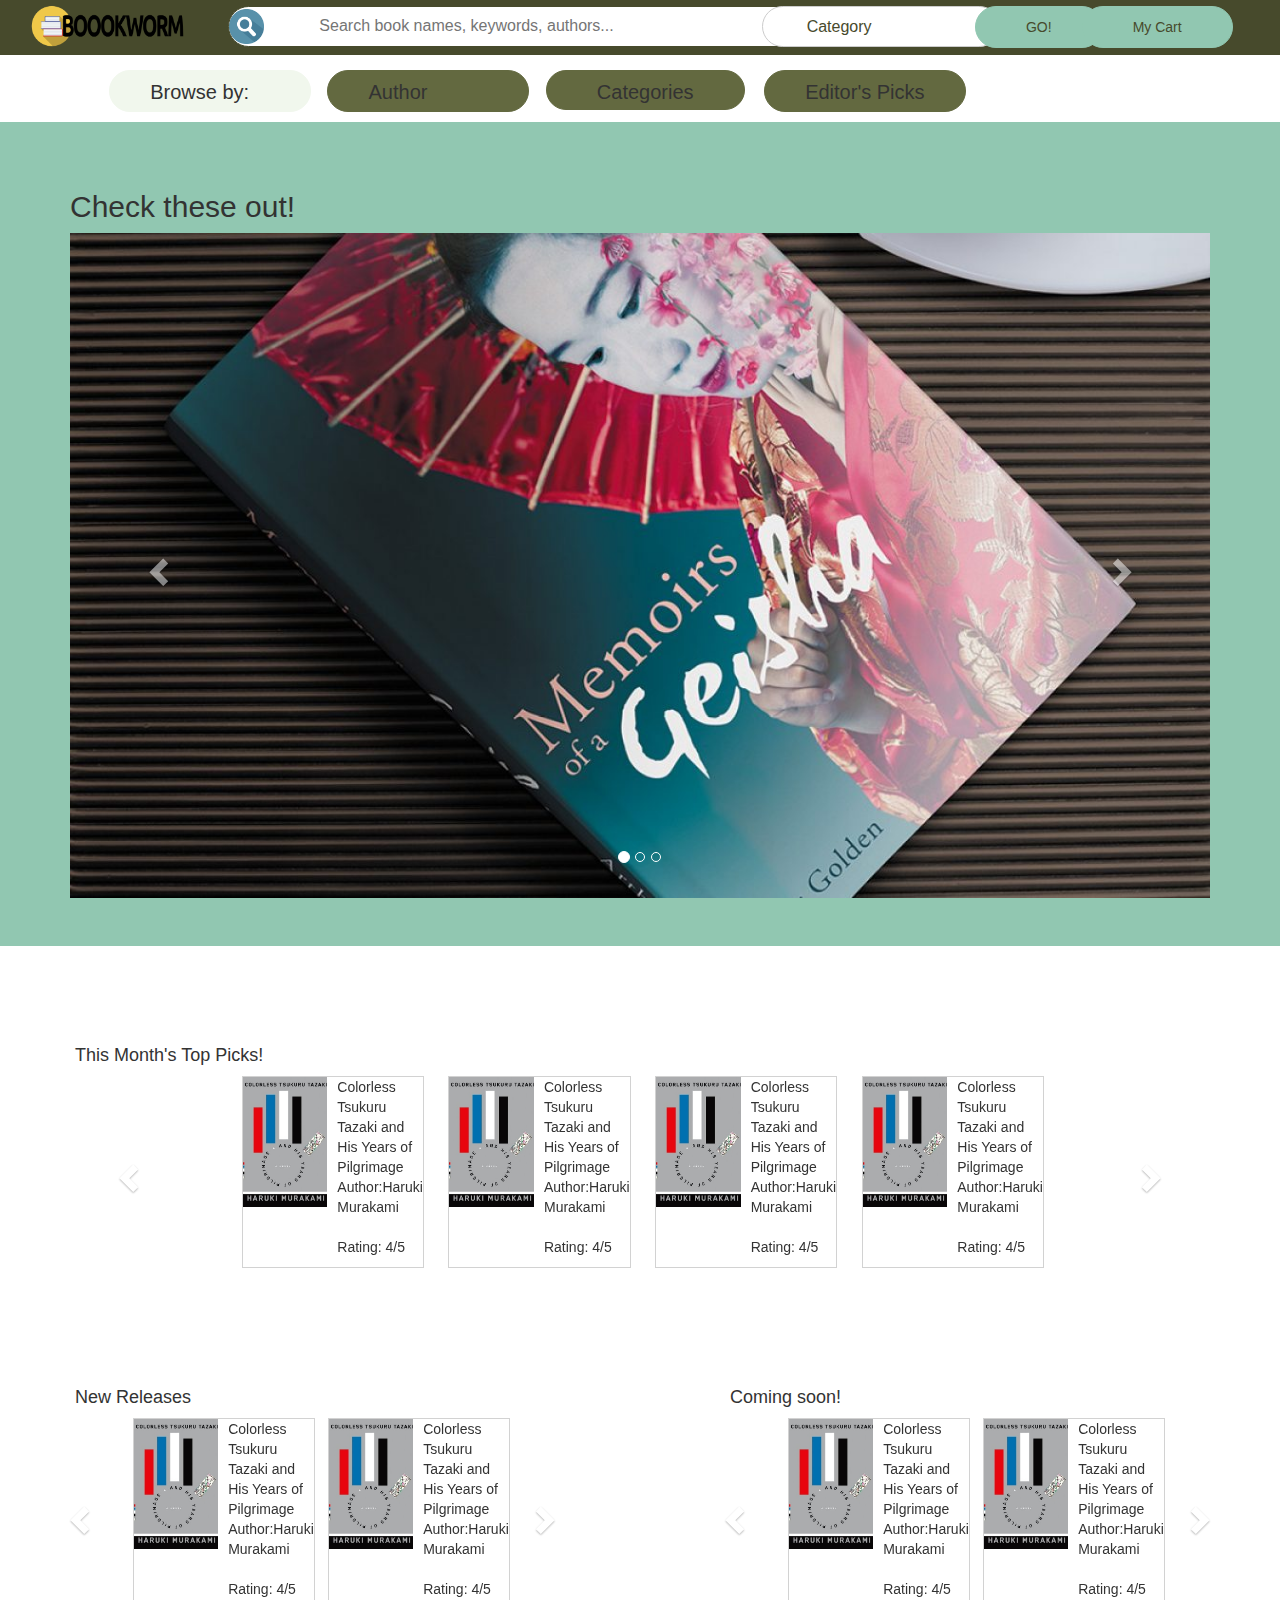
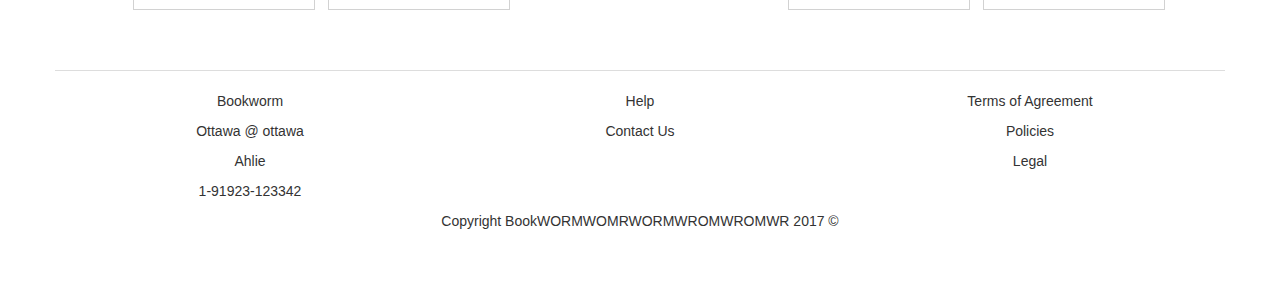
<file: index.html>
<!DOCTYPE html>
<html lang="en">
<head>
  <title></title>
  <meta charset="utf-8">
  <meta name="viewport" content="width=device-width, initial-scale=1">
  <link rel="stylesheet" href="https://maxcdn.bootstrapcdn.com/bootstrap/3.3.7/css/bootstrap.min.css">
  <link rel="stylesheet" type="text/css" href="main.css"/>
  <script src="https://ajax.googleapis.com/ajax/libs/jquery/3.2.1/jquery.min.js"></script>
  <script src="https://maxcdn.bootstrapcdn.com/bootstrap/3.3.7/js/bootstrap.min.js"></script>
</head>
<body>
    <nav class='navbar-inverse navbar-fixed-top sticky' role='navigation'>
        <div class="col-md-2" id = "logo-text-con">
            <a href="index.html">
                <img src="logo.png" id = "logo"/>
            </a>
        </div>
        <div class="col-md-5" id = "navcomp1">
            <form>
                <input type="text" id = "search" placeholder="Search book names, keywords, authors...">
            </form>
        </div>
        <div class ="col-md-2" id = "navcomp2">
            <select id = "categ">
                <option value="" disabled="disabled" selected="selected">Category</option>
                <option value="mystery">eBooks</option>
                <option value="fantasy">Audiobook</option>
                <option value="fantasy">Hardcover</option>
            </select>
        </div>
        <div class ="col-md-1" id = "navcomp3">
            <button id = "go"  onclick="validateSearch()"> GO! </button>
        </div>
        <div class ="col-md-2" id = "navcomp4">
            <button id = "go"  onclick="location.href='cart.html'"> My Cart </button>
        </div>
    </nav>

    <div class="row">
        <div class="col-md-12">
            <div id= "spacer"></div>
        </div>
    </div>
    <div class="row">
        <div class="col-md-1">
        </div>
        <div class="col-md-2">
            <h3 class = "bbtitle">Browse by:</h3>
        </div>
        <div class="col-md-2">
            <a href="search.html"> <h3  class = "browseby"> Author</h3></a>
        </div>
        <div class="col-md-2">
            <button id = "categBtn" onClick="toggleCat()">
                <div id="buttonfix">
                    <h3>Categories</h3>
                </div>
            </button>
        </div>
        <div class="col-md-2">
            <a href="search.html"><h3 class = "browseby">Editor's Picks</h3></a>
        </div>
        <div class="col-md-2">
        </div>
    </div>

    <div class="row">
        <div id="catCon">
            <div class = "col-md-3">
                <a href="search.html">
                    <p>ART & ARCHITECTURE
                    <br/>BIOGRAPHY & MEMOIR
                    <br/>BUSINESS & FINANCE
                    <br/>COMPUTERS
                    <br/>COOKBOOKS
                    <br/>ENTERTAINMENT</p>
                </a>
            </div>
            <div class = "col-md-3">
                <a href="search.html">
                    <p>FAMILY & RELATIONSHIPS
                    <br/>FICTION & LITERATURE
                    <br/>GRAPHIC NOVELS & MANGA
                    <br/>HEALTH & WELL BEING
                    <br/>HISTORY
                    <br/>HUMOUR</p>
                </a>
            </div>
            <div class = "col-md-3">
                <a href="search.html">
                    <p>HOME & GARDEN
                    <br/>MYSTERY & SUSPENSE
                    <br/>POETRY
                    <br/>REFERENCE & LANGUAGE
                    <br/>RELIGION & SPIRITUALITY
                    <br/>ROMANCE</p>
                </a>
            </div>
            <div class = "col-md-3">
                <a href="search.html">
                    <p>SCIENCE & NATURE
                    <br/>SCI FI & FANTASY
                    <br/>SOCIAL & CULTURAL STUDIES
                    <br/>SPORTS & FITNESS
                    <br/>TRAVEL
                    <br/>TRUE CRIME</p>
                </a>
            </div>
        </div>
    </div>

<div class="jumbotron">
    <div class="container">
        <h2>Check these out!</h2>
        <div id="myCarousel" class="carousel slide" data-ride="carousel">
          <!-- Indicators -->
          <ol class="carousel-indicators">
            <li data-target="#myCarousel" data-slide-to="0" class="active"></li>
            <li data-target="#myCarousel" data-slide-to="1"></li>
            <li data-target="#myCarousel" data-slide-to="2"></li>
          </ol>

          <!-- Wrapper for slides -->
          <div class="carousel-inner">
            <div class="item active">
              <img src="pic1.jpg" alt="BOOK EXAMPLE 1" style="width:100%;">
            </div>

            <div class="item">
              <img src="pic2.jpg" alt="BOOK EXAMPLE 2" style="width:100%;">
            </div>

            <div class="item">
              <img src="pic3.jpg" alt="BOOK EXAMPLE 3" style="width:100%;">
            </div>
          </div>

          <!-- Left and right controls -->
          <a id = "carLeft" class="left carousel-control" href="#myCarousel" data-slide="prev">
            <span class="glyphicon glyphicon-chevron-left"></span>
            <span class="sr-only">Previous</span>
          </a>
          <a id = "carRight" class="right carousel-control" href="#myCarousel" data-slide="next">
            <span class="glyphicon glyphicon-chevron-right"></span>
            <span class="sr-only">Next</span>
          </a>
        </div>
    </div>
</div>

<div class="row" id="top-picks">
<div class ="section col-md-12">
    <h1 class = "section-title">This Month's Top Picks!</h1>
    <div id="thisweek" class="carousel slide" data-ride="listbox">
      <!-- Wrapper for slides -->
      <div class="carousel-inner">
        <div class="item active">
          <div class="row">
            <div class="col-md-2">
            </div>
            <div class="col-md-2">
              <div class = "book-container">
                <a href="book.html" id = "booklink">
                <img src = "samplebook.jpg" class = "sampleimg"/>
                <p>Colorless Tsukuru Tazaki and His Years of Pilgrimage
                  <br/>Author:Haruki Murakami
                  <br/><br/>Rating: 4/5</p>
              </a>
              </div>
            </div>
            <div class="col-md-2">
              <div class = "book-container">
                <a href="book.html" id = "booklink">
                <img src = "samplebook.jpg" class = "sampleimg"/>
                <p>Colorless Tsukuru Tazaki and His Years of Pilgrimage
                  <br/>Author:Haruki Murakami
                  <br/><br/>Rating: 4/5</p>
              </a>
              </div>
            </div>
            <div class="col-md-2">
              <div class = "book-container">
                <a href="book.html" id = "booklink">
                <img src = "samplebook.jpg" class = "sampleimg"/>
                <p>Colorless Tsukuru Tazaki and His Years of Pilgrimage
                  <br/>Author:Haruki Murakami
                  <br/><br/>Rating: 4/5</p>
              </a>
              </div>
            </div>
            <div class="col-md-2">
              <div class = "book-container">
                <a href="book.html" id = "booklink">
                <img src = "samplebook.jpg" class = "sampleimg"/>
                <p>Colorless Tsukuru Tazaki and His Years of Pilgrimage
                  <br/>Author:Haruki Murakami
                  <br/><br/>Rating: 4/5</p>
              </a>
              </div>
            </div>
            <div class="col-md-2">
            </div>

          </div>
        </div>

        <div class="item">
          <div class="row">
            <div class="col-md-2">
            </div>
            <div class="col-md-2">
              <div class = "book-container">
                <a href="book.html" id = "booklink">
                <img src = "samplebook.jpg" class = "sampleimg"/>
                <p>Colorless Tsukuru Tazaki and His Years of Pilgrimage
                  <br/>Author:Haruki Murakami
                  <br/><br/>Rating: 4/5</p>
              </a>
              </div>
            </div>
            <div class="col-md-2">
              <div class = "book-container">
                <a href="book.html" id = "booklink">
                <img src = "samplebook.jpg" class = "sampleimg"/>
                <p>Colorless Tsukuru Tazaki and His Years of Pilgrimage
                  <br/>Author:Haruki Murakami
                  <br/><br/>Rating: 4/5</p>
              </a>
              </div>
            </div>
            <div class="col-md-2">
              <div class = "book-container">
                <a href="book.html" id = "booklink">
                <img src = "samplebook.jpg" class = "sampleimg"/>
                <p>Colorless Tsukuru Tazaki and His Years of Pilgrimage
                  <br/>Author:Haruki Murakami
                  <br/><br/>Rating: 4/5</p>
              </a>
              </div>
            </div>
            <div class="col-md-2">
              <div class = "book-container">
                <a href="book.html" id = "booklink">
                <img src = "samplebook.jpg" class = "sampleimg"/>
                <p>Colorless Tsukuru Tazaki and His Years of Pilgrimage
                  <br/>Author:Haruki Murakami
                  <br/><br/>Rating: 4/5</p>
              </a>
              </div>
            </div>
            <div class="col-md-2">
            </div>

          </div>
        </div>

        <div class="item">
          <div class="row">
            <div class="col-md-2">
            </div>
            <div class="col-md-2">
              <div class = "book-container">
                <a href="book.html" id = "booklink">
                <img src = "samplebook.jpg" class = "sampleimg"/>
                <p>Colorless Tsukuru Tazaki and His Years of Pilgrimage
                  <br/>Author:Haruki Murakami
                  <br/><br/>Rating: 4/5</p>
              </a>
              </div>
            </div>
            <div class="col-md-2">
              <div class = "book-container">
                <a href="book.html" id = "booklink">
                <img src = "samplebook.jpg" class = "sampleimg"/>
                <p>Colorless Tsukuru Tazaki and His Years of Pilgrimage
                  <br/>Author:Haruki Murakami
                  <br/><br/>Rating: 4/5</p>
              </a>
              </div>
            </div>
            <div class="col-md-2">
              <div class = "book-container">
                <a href="book.html" id = "booklink">
                <img src = "samplebook.jpg" class = "sampleimg"/>
                <p>Colorless Tsukuru Tazaki and His Years of Pilgrimage
                  <br/>Author:Haruki Murakami
                  <br/><br/>Rating: 4/5</p>
              </a>
              </div>
            </div>
            <div class="col-md-2">
              <div class = "book-container">
                <a href="book.html" id = "booklink">
                <img src = "samplebook.jpg" class = "sampleimg"/>
                <p>Colorless Tsukuru Tazaki and His Years of Pilgrimage
                  <br/>Author:Haruki Murakami
                  <br/><br/>Rating: 4/5</p>
              </a>
              </div>
            </div>
            <div class="col-md-2">
            </div>

          </div>
        </div>
      </div>

      <!-- Left and right controls -->
      <a class="left carousel-control" href="#thisweek" data-slide="prev">
        <span class="glyphicon glyphicon-chevron-left"></span>
        <span class="sr-only">Previous</span>
      </a>
      <a class="right carousel-control" href="#thisweek" data-slide="next">
        <span class="glyphicon glyphicon-chevron-right"></span>
        <span class="sr-only">Next</span>
      </a>
    </div>
    </div>
</div>
<div class="row" id="other-picks">
    <div class="section col-md-6">
        <h1 class = "section-title">New Releases</h1>
        <div id="newslider" class="carousel slide" data-ride="listbox">
          <!-- Wrapper for slides -->
          <div class="carousel-inner">
            <div class="item active">
              <div class="row">
                <div class="col-md-2">
                </div>
                <div class="col-md-4">
                    <div class = "book-container">
                      <a href="book.html" id = "booklink">
                      <img src = "samplebook.jpg" class = "sampleimg"/>
                      <p>Colorless Tsukuru Tazaki and His Years of Pilgrimage
                        <br/>Author:Haruki Murakami
                        <br/><br/>Rating: 4/5</p>
                    </a>
                    </div>
                </div>
                <div class="col-md-4">
                    <div class = "book-container">
                      <a href="book.html" id = "booklink">
                      <img src = "samplebook.jpg" class = "sampleimg"/>
                      <p>Colorless Tsukuru Tazaki and His Years of Pilgrimage
                        <br/>Author:Haruki Murakami
                        <br/><br/>Rating: 4/5</p>
                    </a>
                    </div>
                </div>
                <div class="col-md-2">
                </div>
              </div>
            </div>

            <div class="item">
                <div class="row">
                  <div class="col-md-2">
                  </div>
                  <div class="col-md-4">
                      <div class = "book-container">
                        <a href="book.html" id = "booklink">
                        <img src = "samplebook.jpg" class = "sampleimg"/>
                        <p>Colorless Tsukuru Tazaki and His Years of Pilgrimage
                          <br/>Author:Haruki Murakami
                          <br/><br/>Rating: 4/5</p>
                      </a>
                      </div>
                  </div>
                  <div class="col-md-4">
                      <div class = "book-container">
                        <a href="book.html" id = "booklink">
                        <img src = "samplebook.jpg" class = "sampleimg"/>
                        <p>Colorless Tsukuru Tazaki and His Years of Pilgrimage
                          <br/>Author:Haruki Murakami
                          <br/><br/>Rating: 4/5</p>
                      </a>
                      </div>
                  </div>
                  <div class="col-md-2">
                  </div>
                </div>
            </div>

            <div class="item">
                <div class="row">
                  <div class="col-md-2">
                  </div>
                  <div class="col-md-4">
                      <div class = "book-container">
                        <a href="book.html" id = "booklink">
                        <img src = "samplebook.jpg" class = "sampleimg"/>
                        <p>Colorless Tsukuru Tazaki and His Years of Pilgrimage
                          <br/>Author:Haruki Murakami
                          <br/><br/>Rating: 4/5</p>
                      </a>
                      </div>
                  </div>
                  <div class="col-md-4">
                      <div class = "book-container">
                        <a href="book.html" id = "booklink">
                        <img src = "samplebook.jpg" class = "sampleimg"/>
                        <p>Colorless Tsukuru Tazaki and His Years of Pilgrimage
                          <br/>Author:Haruki Murakami
                          <br/><br/>Rating: 4/5</p>
                      </a>
                      </div>
                  </div>
                  <div class="col-md-2">
                  </div>
                </div>
            </div>
          </div>

          <!-- Left and right controls -->
          <a class="left carousel-control" href="#newslider" data-slide="prev">
            <span class="glyphicon glyphicon-chevron-left"></span>
            <span class="sr-only">Previous</span>
          </a>
          <a class="right carousel-control" href="#newslider" data-slide="next">
            <span class="glyphicon glyphicon-chevron-right"></span>
            <span class="sr-only">Next</span>
          </a>
        </div>
    </div>
        <div class="section col-md-6">
        <h1 class = "section-title">Coming soon!</h1>
        <div id="soonslider" class="carousel slide" data-ride="listbox">
          <!-- Wrapper for slides -->
          <div class="carousel-inner">
            <div class="item active">
                <div class="row">
                  <div class="col-md-2">
                  </div>
                  <div class="col-md-4">
                      <div class = "book-container">
                        <a href="book.html" id = "booklink">
                        <img src = "samplebook.jpg" class = "sampleimg"/>
                        <p>Colorless Tsukuru Tazaki and His Years of Pilgrimage
                          <br/>Author:Haruki Murakami
                          <br/><br/>Rating: 4/5</p>
                      </a>
                      </div>
                  </div>
                  <div class="col-md-4">
                      <div class = "book-container">
                        <a href="book.html" id = "booklink">
                        <img src = "samplebook.jpg" class = "sampleimg"/>
                        <p>Colorless Tsukuru Tazaki and His Years of Pilgrimage
                          <br/>Author:Haruki Murakami
                          <br/><br/>Rating: 4/5</p>
                      </a>
                      </div>
                  </div>
                  <div class="col-md-2">
                  </div>
                </div>
            </div>

            <div class="item">
                <div class="row">
                  <div class="col-md-2">
                  </div>
                  <div class="col-md-4">
                      <div class = "book-container">
                        <a href="book.html" id = "booklink">
                        <img src = "samplebook.jpg" class = "sampleimg"/>
                        <p>Colorless Tsukuru Tazaki and His Years of Pilgrimage
                          <br/>Author:Haruki Murakami
                          <br/><br/>Rating: 4/5</p>
                      </a>
                      </div>
                  </div>
                  <div class="col-md-4">
                      <div class = "book-container">
                        <a href="book.html" id = "booklink">
                        <img src = "samplebook.jpg" class = "sampleimg"/>
                        <p>Colorless Tsukuru Tazaki and His Years of Pilgrimage
                          <br/>Author:Haruki Murakami
                          <br/><br/>Rating: 4/5</p>
                      </a>
                      </div>
                  </div>
                  <div class="col-md-2">
                  </div>
                </div>
            </div>

            <div class="item">
                <div class="row">
                  <div class="col-md-2">
                  </div>
                  <div class="col-md-4">
                      <div class = "book-container">
                        <a href="book.html" id = "booklink">
                        <img src = "samplebook.jpg" class = "sampleimg"/>
                        <p>Colorless Tsukuru Tazaki and His Years of Pilgrimage
                          <br/>Author:Haruki Murakami
                          <br/><br/>Rating: 4/5</p>
                      </a>
                      </div>
                  </div>
                  <div class="col-md-4">
                      <div class = "book-container">
                        <a href="book.html" id = "booklink">
                        <img src = "samplebook.jpg" class = "sampleimg"/>
                        <p>Colorless Tsukuru Tazaki and His Years of Pilgrimage
                          <br/>Author:Haruki Murakami
                          <br/><br/>Rating: 4/5</p>
                      </a>
                      </div>
                  </div>
                  <div class="col-md-2">
                  </div>
                </div>
            </div>
          </div>

          <!-- Left and right controls -->
          <a class="left carousel-control" href="#soonslider" data-slide="prev">
            <span class="glyphicon glyphicon-chevron-left"></span>
            <span class="sr-only">Previous</span>
          </a>
          <a class="right carousel-control" href="#soonslider" data-slide="next">
            <span class="glyphicon glyphicon-chevron-right"></span>
            <span class="sr-only">Next</span>
          </a>
        </div>
    </div>
</div>


<div class="footer container text-center" style="border-top: 1px solid #DDD; padding-top: 20px; margin-top: 10px;">				<div class="row">
					<div class="col-lg-4">
						<p class="footer-text">Bookworm</p>
						<p class="footer-text">Ottawa @ ottawa</p>
						<p class="footer-text">Ahlie</p>
						<p class="footer-text">1-91923-123342</p>
					</div>

					<div class="col-lg-4">
					<a href="#"><p class="footer-text footer-link">Help</p></a>
					<a href="#"><p class="footer-text footer-link">Contact Us</p></a>
					</div>

					<div class="col-lg-4">
						<a href="#"><p class="footer-text footer-link">Terms of Agreement</p></a>
						<a href="#"><p class="footer-text footer-link">Policies</p></a>
						<a href="#"><p class="footer-text footer-link">Legal</p></a>
					</div>

				</div>
				<div class="row">
					<div class="col-lg-12">
						<p class="card-detail" style="text-align: center;">Copyright BookWORMWOMRWORMWROMWROMWR 2017 &copy;</p>
					</div>
			</div>
		</div>

<script>
function toggleCat() {
    var x = document.getElementById('catCon');
    if (x.style.display === 'none') {
        x.style.display = 'block';
    } else {
        x.style.display = 'none';
    }
}
function validateSearch() {
    var x = document.getElementById("search").value;
    if (x == "" || x =="Search book names, keywords, authors...") {
        alert("Search must be filled out");
        return false;
    }
    else{
        window.location.href = 'search.html';
    }
}
</script>
</body>
</html>
</file>
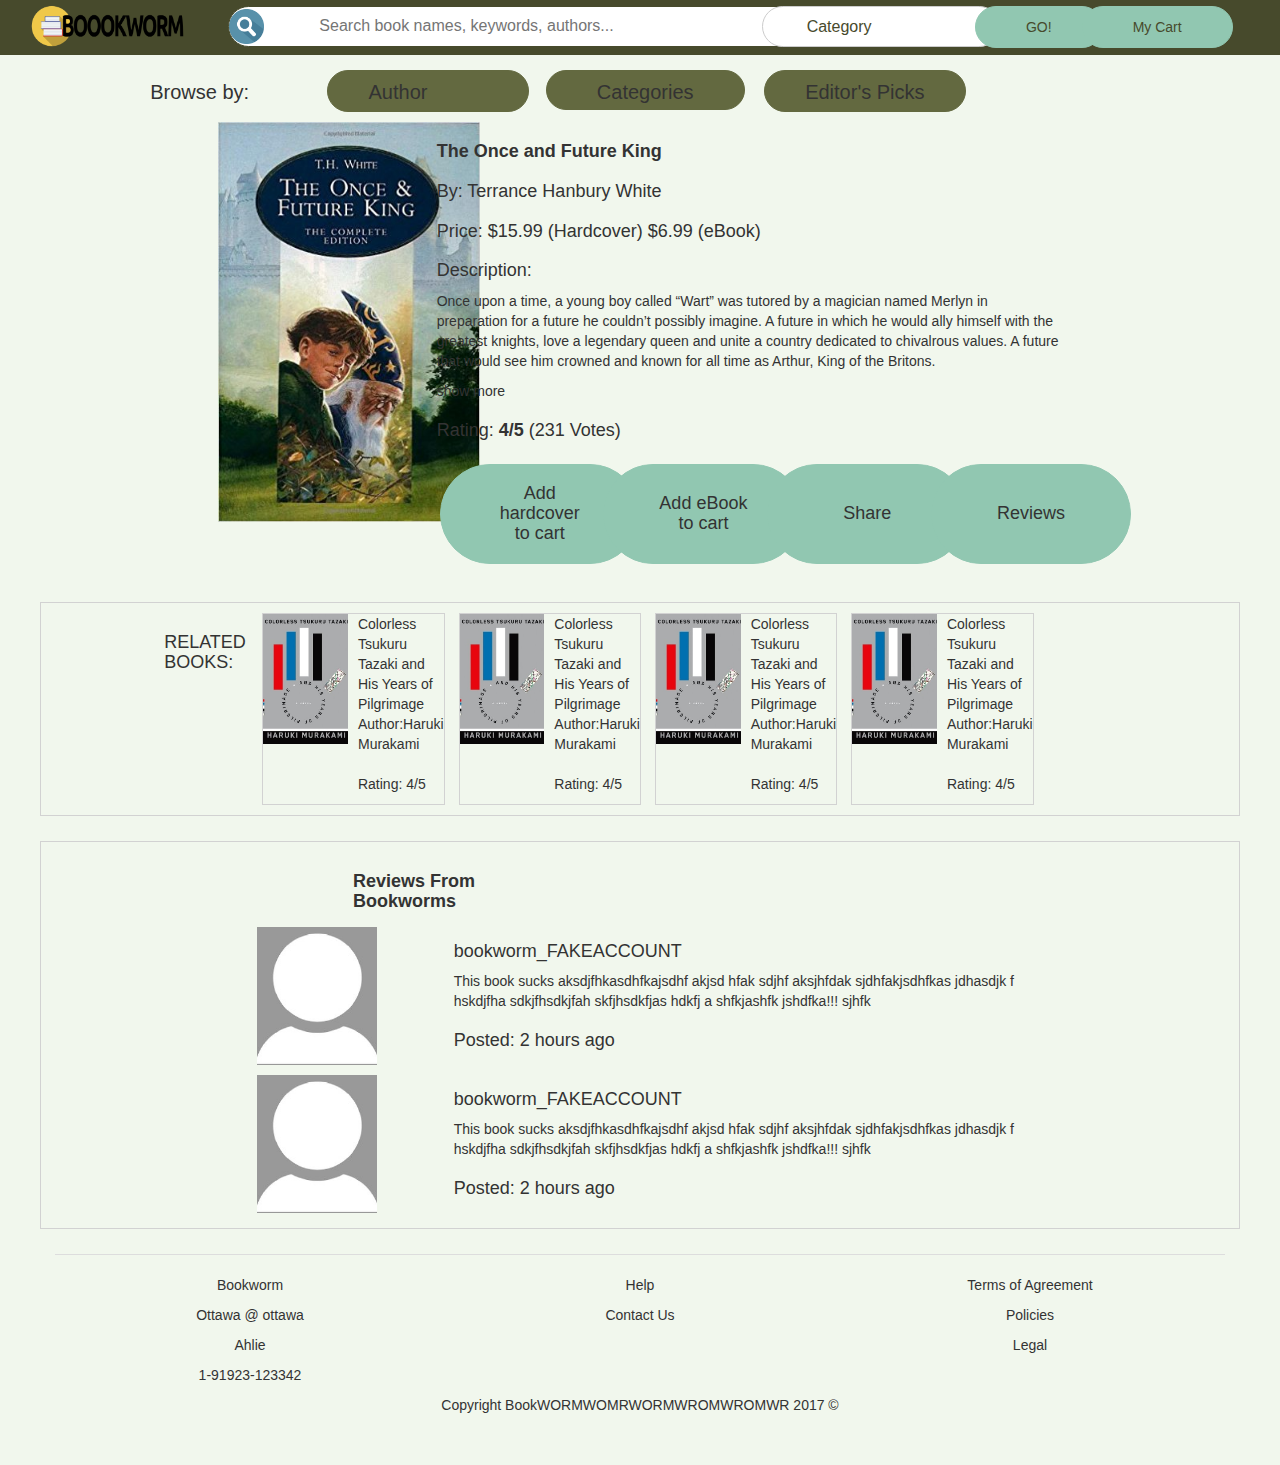
<file: book.html>
<!DOCTYPE html>
<html lang="en">
<head>
  <title></title>
  <meta charset="utf-8">
  <meta name="viewport" content="width=device-width, initial-scale=1">
  <link rel="stylesheet" href="https://maxcdn.bootstrapcdn.com/bootstrap/3.3.7/css/bootstrap.min.css">
  <link rel="stylesheet" type="text/css" href="book.css"/>
  <script src="https://ajax.googleapis.com/ajax/libs/jquery/3.2.1/jquery.min.js"></script>
  <script src="https://maxcdn.bootstrapcdn.com/bootstrap/3.3.7/js/bootstrap.min.js"></script>
</head>
<body>
    <nav class='navbar-inverse navbar-fixed-top sticky' role='navigation'>
        <div class="col-md-2" id = "logo-text-con">
            <a href="index.html">
                <img src="logo.png" id = "logo"/>
            </a>
        </div>
        <div class="col-md-5" id = "navcomp1">
            <form>
                <input type="text" id = "search" placeholder="Search book names, keywords, authors...">
            </form>
        </div>
        <div class ="col-md-2" id = "navcomp2">
            <select id = "categ">
                <option value="" disabled="disabled" selected="selected">Category</option>
                <option value="mystery">eBooks</option>
                <option value="fantasy">Audiobook</option>
                <option value="fantasy">Hardcover</option>
            </select>
        </div>
        <div class ="col-md-1" id = "navcomp3">
            <button id = "go"  onclick="validateSearch()"> GO! </button>
        </div>
        <div class ="col-md-2" id = "navcomp4">
            <button id = "go"  onclick="location.href='cart.html'"> My Cart </button>
        </div>
    </nav>

<div class="row">
    <div class="col-md-12">
        <div id= "spacer"></div>
    </div>
</div>
<div class="row">
    <div class="col-md-1">
    </div>
    <div class="col-md-2">
        <h3 class = "bbtitle">Browse by:</h3>
    </div>
    <div class="col-md-2">
        <a href="search.html"> <h3  class = "browseby"> Author</h3></a>
    </div>
    <div class="col-md-2">
        <button id = "categBtn" onClick="toggleCat()">
            <div id="buttonfix">
                <h3>Categories</h3>
            </div>
        </button>
    </div>
    <div class="col-md-2">
        <a href="search.html"><h3 class = "browseby">Editor's Picks</h3></a>
    </div>
    <div class="col-md-2">
    </div>
</div>

<div class="row">
    <div id="catCon">
        <div class = "col-md-3">
            <a href="search.html">
                <p>ART & ARCHITECTURE
                <br/>BIOGRAPHY & MEMOIR
                <br/>BUSINESS & FINANCE
                <br/>COMPUTERS
                <br/>COOKBOOKS
                <br/>ENTERTAINMENT</p>
            </a>
        </div>
        <div class = "col-md-3">
            <a href="search.html">
                <p>FAMILY & RELATIONSHIPS
                <br/>FICTION & LITERATURE
                <br/>GRAPHIC NOVELS & MANGA
                <br/>HEALTH & WELL BEING
                <br/>HISTORY
                <br/>HUMOUR</p>
            </a>
        </div>
        <div class = "col-md-3">
            <a href="search.html">
                <p>HOME & GARDEN
                <br/>MYSTERY & SUSPENSE
                <br/>POETRY
                <br/>REFERENCE & LANGUAGE
                <br/>RELIGION & SPIRITUALITY
                <br/>ROMANCE</p>
            </a>
        </div>
        <div class = "col-md-3">
            <a href="search.html">
                <p>SCIENCE & NATURE
                <br/>SCI FI & FANTASY
                <br/>SOCIAL & CULTURAL STUDIES
                <br/>SPORTS & FITNESS
                <br/>TRAVEL
                <br/>TRUE CRIME</p>
            </a>
        </div>
    </div>
</div>

<div class="row">
    <div class="col-md-2"></div>
    <div class="col-md-2">
        <img src="book.jpg"/>
    </div>
    <div class="col-md-6">
        <h1><b>The Once and Future King</b></h1>
        <h1>By: Terrance Hanbury White</h1>
        <h1>Price: $15.99 (Hardcover)  $6.99 (eBook)</h1>
        <h1>Description:</h1>
        <p>Once upon a time, a young boy called “Wart” was tutored by a magician named Merlyn in preparation for a future he couldn’t possibly imagine. A future in which he would ally himself with the greatest knights, love a legendary queen and unite a country dedicated to chivalrous values. A future that would see him crowned and known for all time as Arthur, King of the Britons.
        </p>

        <p id="seemore"></br>
        During Arthur’s reign, the kingdom of Camelot was founded to cast enlightenment on the Dark Ages, while the knights of the Round Table embarked on many a noble quest. But Merlyn foresaw the treachery that awaited his liege: the forbidden love between Queen Guinevere and Lancelot, the wicked plots of Arthur’s half-sister Morgause, and the hatred she fostered in Mordred that would bring an end to the king’s dreams for Britain--and to the king himself.
        </p>

        <a href="#" id="seemorelink" onclick="showmore()">show more</a>
        <h1>Rating: <b>4/5</b> (231 Votes)<h1>
        <div class = "row">
            <div class="col-md-3">
                <button class = "booksearchbutton" onclick="addToCart()"> Add hardcover to cart </button>
            </div>
            <div class="col-md-3">
                <button class = "booksearchbutton" onclick="addToCart()"> Add eBook to cart </button>
            </div>
            <div class="col-md-3">
                <button class = "booksearchbutton" onclick="share()"> Share </button>
            </div>
            <div class="col-md-3">
                <button class = "booksearchbutton" onclick="showReview()">Reviews</button>
            </div>
        </div>
    </div>
    <div class="col-md-2"></div>
</div>

<div class="row" id="related-books">
    <div class="col-md-1"></div>
    <div class="col-md-1">
        <h1>RELATED BOOKS:</h1>
    </div>
    <div class="col-md-2">
      <div class = "book-container">
        <a href="book.html" id = "booklink">
        <img src = "samplebook.jpg" class = "sampleimg"/>
        <p>Colorless Tsukuru Tazaki and His Years of Pilgrimage
          <br/>Author:Haruki Murakami
          <br/><br/>Rating: 4/5</p>
      </a>
      </div>
    </div>
    <div class="col-md-2">
      <div class = "book-container">
        <a href="book.html" id = "booklink">
        <img src = "samplebook.jpg" class = "sampleimg"/>
        <p>Colorless Tsukuru Tazaki and His Years of Pilgrimage
          <br/>Author:Haruki Murakami
          <br/><br/>Rating: 4/5</p>
      </a>
      </div>
    </div>
    <div class="col-md-2">
      <div class = "book-container">
        <a href="book.html" id = "booklink">
        <img src = "samplebook.jpg" class = "sampleimg"/>
        <p>Colorless Tsukuru Tazaki and His Years of Pilgrimage
          <br/>Author:Haruki Murakami
          <br/><br/>Rating: 4/5</p>
      </a>
      </div>
    </div>
    <div class="col-md-2">
      <div class = "book-container">
        <a href="book.html" id = "booklink">
        <img src = "samplebook.jpg" class = "sampleimg"/>
        <p>Colorless Tsukuru Tazaki and His Years of Pilgrimage
          <br/>Author:Haruki Murakami
          <br/><br/>Rating: 4/5</p>
      </a>
      </div>
    </div>
    <div class="col-md-2">
    </div>
</div>

<div  id="review-container">
    <div class = "row">
        <div class="col-md-3"></div>
        <div class="col-md-2">
            <h1><b>Reviews From Bookworms</b></h1>
        </div>
        <div class="col-md-7">
        </div>
    </div>
    <div class = "row">
        <div class="col-md-2"></div>
        <div class="col-md-2">
            <img id="profile" src="profile.jpg"/>
        </div>
        <div class="col-md-6">
            <h1>bookworm_FAKEACCOUNT</h1>
            <p>This book sucks aksdjfhkasdhfkajsdhf akjsd hfak sdjhf aksjhfdak sjdhfakjsdhfkas jdhasdjk f hskdjfha sdkjfhsdkjfah skfjhsdkfjas hdkfj a  shfkjashfk  jshdfka!!! sjhfk</p>
            <h1>Posted: 2 hours ago</h1>
        </div>
        <div class="col-md-2"></div>
    </div>
    <div class = "row">
        <div class="col-md-2"></div>
        <div class="col-md-2">
            <img id="profile" src="profile.jpg"/>
        </div>
        <div class="col-md-6">
            <h1>bookworm_FAKEACCOUNT</h1>
            <p>This book sucks aksdjfhkasdhfkajsdhf akjsd hfak sdjhf aksjhfdak sjdhfakjsdhfkas jdhasdjk f hskdjfha sdkjfhsdkjfah skfjhsdkfjas hdkfj a  shfkjashfk  jshdfka!!! sjhfk</p>
            <h1>Posted: 2 hours ago</h1>
        </div>
        <div class="col-md-2"></div>
    </div>
</div>

<div class="footer container text-center" style="border-top: 1px solid #DDD; padding-top: 20px; margin-top: 10px;">				<div class="row">
					<div class="col-lg-4">
						<p class="footer-text">Bookworm</p>
						<p class="footer-text">Ottawa @ ottawa</p>
						<p class="footer-text">Ahlie</p>
						<p class="footer-text">1-91923-123342</p>
					</div>

					<div class="col-lg-4">
					<a href="#"><p class="footer-text footer-link">Help</p></a>
					<a href="#"><p class="footer-text footer-link">Contact Us</p></a>
					</div>

					<div class="col-lg-4">
						<a href="#"><p class="footer-text footer-link">Terms of Agreement</p></a>
						<a href="#"><p class="footer-text footer-link">Policies</p></a>
						<a href="#"><p class="footer-text footer-link">Legal</p></a>
					</div>

				</div>
				<div class="row">
					<div class="col-lg-12">
                        <p class="card-detail" style="text-align: center;">Copyright BookWORMWOMRWORMWROMWROMWR 2017 &copy;</p>
					</div>
			</div>
		</div>



<script>
function share() {
    alert("Share via: \nFacebook \nTwitter \nReddit \n");
}
function toggleCat() {
    var x = document.getElementById('catCon');
    if (x.style.display == 'none') {
        x.style.display = 'block';
    } else {
        x.style.display = 'none';
    }
}
function validateSearch() {
    var x = document.getElementById("search").value;
    if (x == "" || x =="Search book names, keywords, authors...") {
        alert("Search must be filled out");
        return false;
    }
    else{
        window.location.href = 'search.html';
    }
}
function showmore(){
    var x = document.getElementById('seemore');
    var ref = document.getElementById('seemorelink');
    if (x.style.display == 'none') {
        x.style.display = 'block';
        ref.innerHTML="show less";
    } else {
        x.style.display = 'none';
        ref.innerHTML="show more";
    }
}

function showReview(){
    var x = document.getElementById('review-container');
    if (x.style.display == 'none') {
        x.style.display = 'block';
    } else {
        x.style.display = 'none'
    }
}

function addToCart(){
    alert("Added to cart");
}

</script>

</body>
</html>
</file>
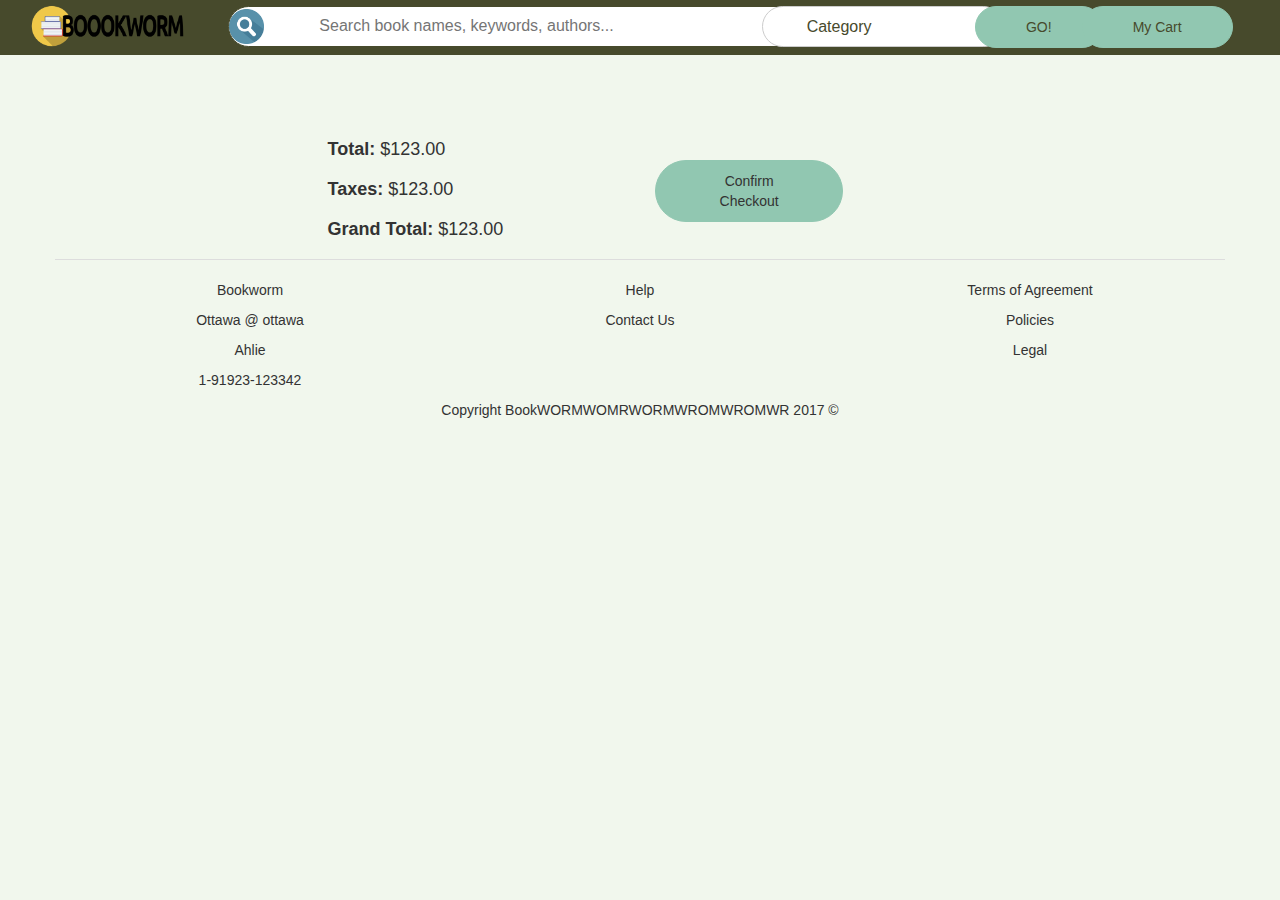
<file: checkout.html>
<!DOCTYPE html>
<html lang="en">
<head>
  <title></title>
  <meta charset="utf-8">
  <meta name="viewport" content="width=device-width, initial-scale=1">
  <link rel="stylesheet" href="https://maxcdn.bootstrapcdn.com/bootstrap/3.3.7/css/bootstrap.min.css">
  <link rel="stylesheet" type="text/css" href="checkout.css"/>
  <script src="https://ajax.googleapis.com/ajax/libs/jquery/3.2.1/jquery.min.js"></script>
  <script src="https://maxcdn.bootstrapcdn.com/bootstrap/3.3.7/js/bootstrap.min.js"></script>
</head>
<body>
<nav class='navbar-inverse navbar-fixed-top sticky' role='navigation'>
    <div class="col-md-2" id = "logo-text-con">
        <a href="index.html">
            <img src="logo.png" id = "logo"/>
        </a>
    </div>
    <div class="col-md-5" id = "navcomp1">
        <form>
            <input type="text" id = "search" placeholder="Search book names, keywords, authors...">
        </form>
    </div>
    <div class ="col-md-2" id = "navcomp2">
        <select id = "categ">
            <option value="" disabled="disabled" selected="selected">Category</option>
            <option value="mystery">eBooks</option>
            <option value="fantasy">Audiobook</option>
            <option value="fantasy">Hardcover</option>
        </select>
    </div>
    <div class ="col-md-1" id = "navcomp3">
        <button id = "go"  onclick="validateSearch()"> GO! </button>
    </div>
    <div class ="col-md-2" id = "navcomp4">
        <button id = "go"  onclick="location.href='cart.html'"> My Cart </button>
    </div>
</nav>

<div class="row">
    <div class="col-md-12">
        <div id= "spacer"></div>
    </div>
</div>

<div class ="row" id = "checkout-top">
    <div class = "col-md-3"></div>
    <div class = "col-md-3" id="totals">
        <h1><b>Total: </b>$123.00</h1>
        <h1><b>Taxes: </b>$123.00</h1>
        <h1><b>Grand Total: </b>$123.00</h1>
    </div>
    <div class = "col-md-2" id="checkout-cont">
        <button id = "checkBtn" onClick="confirm()">Confirm Checkout</button>
    </div>
    <div class = "col-md-2"></div>
</div>


<div id="inputforms">
    <form action="">
    <div class ="row">
        <div class = "col-md-2"></div>
        <div class = "col-md-10">
            <h1><b>Contact Information</b></h1>
        </div>
    </div>
    <div class ="row">
        <div class = "col-md-3"></div>
        <div class = "col-md-3">
            <h1>First Name:</h1>
            <input class = "input" type="text" required pattern="{1}"></input>
        </div>
        <div class = "col-md-3">
            <h1>Last Name:</h1>
            <input class = "input" type="text" required pattern="{1}"></input>
        </div>
        <div class = "col-md-3"></div>
    </div>

    <div class ="row">
        <div class = "col-md-3"></div>
        <div class = "col-md-6">
            <h1>Address</h1>
            <input type="text" class = "input" required pattern="{1}"></input>
        </div>
        <div class = "col-md-3"></div>
    </div>
    <div class ="row">
        <div class = "col-md-3"></div>
        <div class = "col-md-3">
            <h1>Country:</h1>
            <select required id="countrydrop" type="text"><option value="default" disabled="disabled" selected="selected">Select a Country</option>
                <option disabled="disabled">A</option>

                <option>Afghanistan</option>
                <option>Albania</option>
                <option>Algeria</option>
                <option>Andorra</option>
                <option>Angola</option>
                <option>Antigua and Barbuda</option>
                <option>Argentina</option>
                <option>Armenia</option>
                <option>Aruba</option>
                <option>Australia</option>
                <option>Austria</option>
                <option>Azerbaijan</option>

                <option disabled="disabled">B</option>

                <option>Bahamas, The</option>
                <option>Bahrain</option>
                <option>Bangladesh</option>
                <option>Barbados</option>
                <option>Belarus</option>
                <option>Belgium</option>
                <option>Belize</option>
                <option>Benin</option>
                <option>Bhutan</option>
                <option>Bolivia</option>
                <option>Bosnia and Herzegovina</option>
                <option>Botswana</option>
                <option>Brazil</option>
                <option>Brunei</option>
                <option>Bulgaria</option>
                <option>Burkina Faso</option>
                <option>Burma</option>
                <option>Burundi</option>

                <option disabled="disabled">C

                <option>Cambodia</option>
                <option>Cameroon</option>
                <option>Canada</option>
                <option>Cabo Verde</option>
                <option>Central African Republic</option>
                <option>Chad</option>
                <option>Chile</option>
                <option>China</option>
                <option>Colombia</option>
                <option>Comoros</option>
                <option>Congo, Democratic Republic of the</option>
                <option>Congo, Republic of the</option>
                <option>Costa Rica</option>
                <option>Cote d'Ivoire</option>
                <option>Croatia</option>
                <option>Cuba</option>
                <option>Curacao</option>
                <option>Cyprus</option>
                <option>Czechia</option>

                <option disabled="disabled">D</option>

                <option>Denmark</option>
                <option>Djibouti</option>
                <option>Dominica</option>
                <option>Dominican Republic</option>

                <option disabled="disabled">E</option>

                <option>East Timor (see Timor-Leste)</option>
                <option>Ecuador</option>
                <option>Egypt</option>
                <option>El Salvador</option>
                <option>Equatorial Guinea</option>
                <option>Eritrea</option>
                <option>Estonia</option>
                <option>Ethiopia</option>

                <option disabled="disabled">F</option>

                <option>Fiji</option>
                <option>Finland</option>
                <option>France</option>

                <option disabled="disabled">G</option>

                <option>Gabon</option>
                <option>Gambia, The</option>
                <option>Georgia</option>
                <option>Germany</option>
                <option>Ghana</option>
                <option>Greece</option>
                <option>Grenada</option>
                <option>Guatemala</option>
                <option>Guinea</option>
                <option>Guinea-Bissau</option>
                <option>Guyana</option>

                <option disabled="disabled">H</option>

                <option>Haiti</option>
                <option>Holy See</option>
                <option>Honduras</option>
                <option>Hong Kong</option>
                <option>Hungary</option>

                <option disabled="disabled">I</option>

                <option>Iceland</option>
                <option>India</option>
                <option>Indonesia</option>
                <option>Iran</option>
                <option>Iraq</option>
                <option>Ireland</option>
                <option>Israel</option>
                <option>Italy</option>

                <option disabled="disabled">J</option>

                <option>Jamaica</option>
                <option>Japan</option>
                <option>Jordan</option>

                <option disabled="disabled">K</option>

                <option>Kazakhstan</option>
                <option>Kenya</option>
                <option>Kiribati</option>
                <option>Korea, North</option>
                <option>Korea, South</option>
                <option>Kosovo</option>
                <option>Kuwait</option>
                <option>Kyrgyzstan</option>
            </select>
        </div>
        <div class = "col-md-2">
            <h1>Province/State</h1>
                <input class = "input" required pattern="{1}" type="text"></input>
        </div>
        <div class = "col-md-1">
            <h1>Postal Code</h1>
            <input class = "input" required pattern="{1}" type="text"></input>
        </div>
        <div class = "col-md-3"></div>
    </div>

    <div class ="row">
        <div class = "col-md-2"></div>
        <div class = "col-md-10">
            <h1><b>Payment Information:</b></h1>
        </div>
    </div>

    <div class ="row">
        <div class = "col-md-3"></div>
        <div class = "col-md-3">
            <h1>Credit Card #:</h1>
            <input class = "input" type="text" required pattern="[0-9]{16}" maxlength="16"></input>
        </div>
        <div class = "col-md-2">
            <h1>Exp. Date:</h1>
            <input class = "input" required type="month"></input>
        </div>
        <div class = "col-md-1">
            <h1>CSV:</h1>
            <input class = "input" type="text" required pattern="[0-9]{3}" maxlength="3"></input>
        </div>
        <div class = "col-md-3"></div>
    </div>

    <div class ="row">
        <div class = "col-md-5"></div>
        <div class = "col-md-2" id = "purchasecont">
            <input id = "submit" action="" type="submit" value="Purchase"></input>
        </div>
    </div>
</form>
</div>

<div class="footer container text-center" style="border-top: 1px solid #DDD; padding-top: 20px; margin-top: 10px;">				<div class="row">
					<div class="col-lg-4">
						<p class="footer-text">Bookworm</p>
						<p class="footer-text">Ottawa @ ottawa</p>
						<p class="footer-text">Ahlie</p>
						<p class="footer-text">1-91923-123342</p>
					</div>

					<div class="col-lg-4">
					<a href="#"><p class="footer-text footer-link">Help</p></a>
					<a href="#"><p class="footer-text footer-link">Contact Us</p></a>
					</div>

					<div class="col-lg-4">
						<a href="#"><p class="footer-text footer-link">Terms of Agreement</p></a>
						<a href="#"><p class="footer-text footer-link">Policies</p></a>
						<a href="#"><p class="footer-text footer-link">Legal</p></a>
					</div>

				</div>
				<div class="row">
					<div class="col-lg-12">
                        <p class="card-detail" style="text-align: center;">Copyright BookWORMWOMRWORMWROMWROMWR 2017 &copy;</p>
					</div>
			</div>
		</div>

<script type="text/javascript">
function confirm(){
    var x = document.getElementById('inputforms');
    var y = document.getElementById('checkBtn');
    x.style.display='block';
    y.style.display='none';
}

function validateSearch() {
    var x = document.getElementById("search").value;
    if (x == "" || x =="Search book names, keywords, authors...") {
        alert("Search must be filled out");
        return false;
    }
    else{
        window.location.href = 'search.html';
    }
}

function finish(){
    if (document.getElementById('countrydrop').value == 'default'){
        alert("Please select a country.");
    }
    else{
        alert("Order placed. Purchase completed. Enjoy your read!");
        window.location.href = "index.html";
        return false;
    }
}
</script>

</body>
</html>
</file>
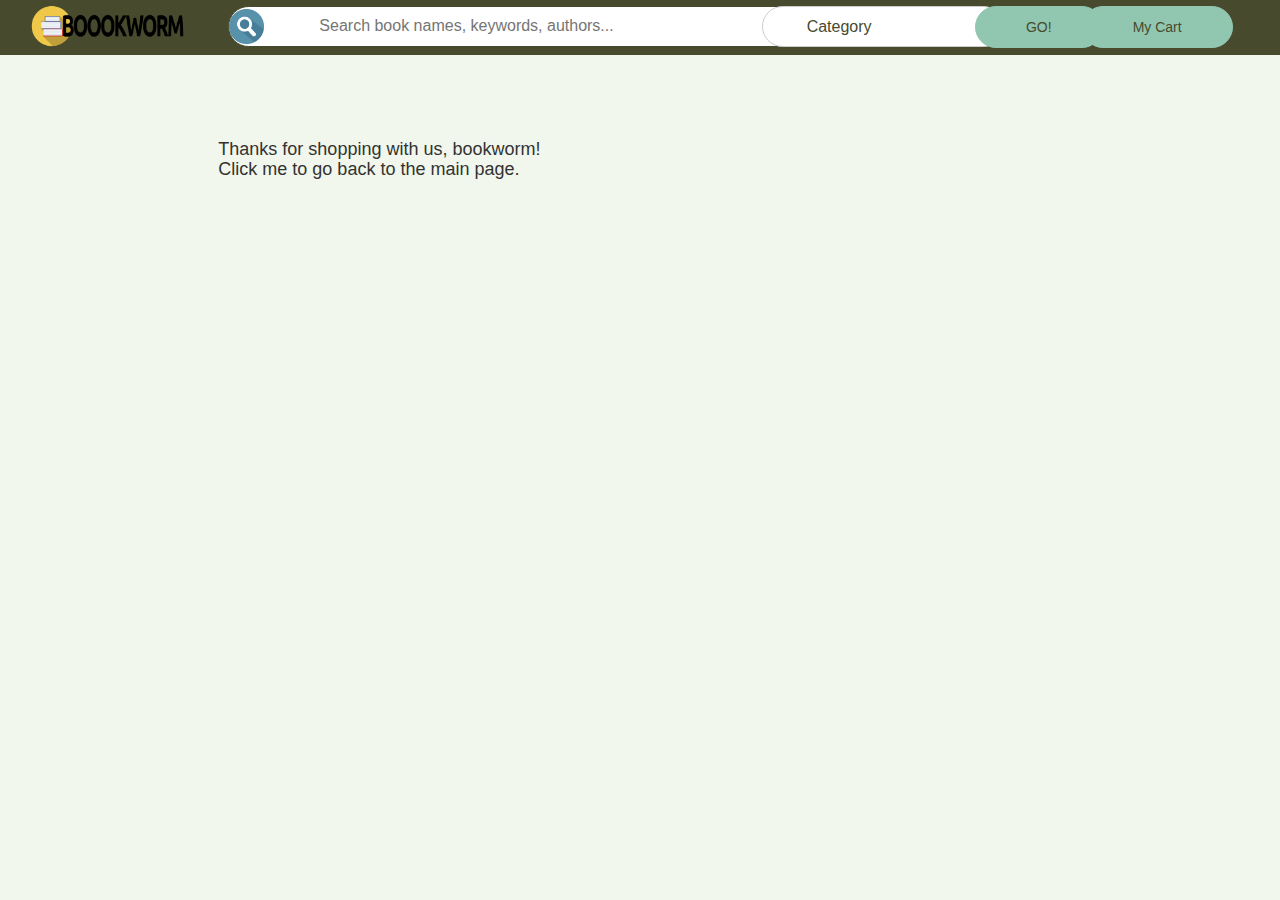
<file: thanks.html>
<!DOCTYPE html>
<html lang="en">
<head>
  <title></title>
  <meta charset="utf-8">
  <meta name="viewport" content="width=device-width, initial-scale=1">
  <link rel="stylesheet" href="https://maxcdn.bootstrapcdn.com/bootstrap/3.3.7/css/bootstrap.min.css">
  <link rel="stylesheet" type="text/css" href="checkout.css"/>
  <script src="https://ajax.googleapis.com/ajax/libs/jquery/3.2.1/jquery.min.js"></script>
  <script src="https://maxcdn.bootstrapcdn.com/bootstrap/3.3.7/js/bootstrap.min.js"></script>
</head>
<body>
<nav class='navbar-inverse navbar-fixed-top sticky' role='navigation'>
    <div class="col-md-2" id = "logo-text-con">
        <a href="index.html">
            <img src="logo.png" id = "logo"/>
        </a>
    </div>
    <div class="col-md-5" id = "navcomp1">
        <form>
            <input type="text" id = "search" placeholder="Search book names, keywords, authors...">
        </form>
    </div>
    <div class ="col-md-2" id = "navcomp2">
        <select id = "categ">
            <option value="" disabled="disabled" selected="selected">Category</option>
            <option value="mystery">eBooks</option>
            <option value="fantasy">Audiobook</option>
            <option value="fantasy">Hardcover</option>
        </select>
    </div>
    <div class ="col-md-1" id = "navcomp3">
        <button id = "go"  onclick="validateSearch()"> GO! </button>
    </div>
    <div class ="col-md-2" id = "navcomp4">
        <button id = "go"  onclick="location.href='cart.html'"> My Cart </button>
    </div>
</nav>

<div class="row">
    <div class="col-md-12">
        <div id= "spacer"></div>
    </div>
</div>

<div class ="row" id = "checkout-top">
    <div class = "col-md-2">
    </div>
    <div class = "col-md-10">
        <h1>Thanks for shopping with us, bookworm! <br/> <a href="index.html">Click me to go back to the main page.</a><h1>
    </div>

</div>

<script>
function confirm(){
    var x = document.getElementById('inputforms');
    var y = document.getElementById('checkBtn');
    x.style.display='block';
    y.style.display='none';
}
</script>

</body>
</html>
</file>
<file: main.css>
/*
https://coolors.co/474a2c-636940-f1f7ed-91c7b1-0a1128
*/
body {
    max-width: 100%;
    overflow-x: hidden;
    background-color: white;
    padding-top: 40px;
    padding-bottom: 40px;
}
img {
    height: 200px;
    width: 250px;
}
.sampleimg{
    width: 30%;
    height: 30%;
}
#spacer{
    margin-top: 10px;
}
h1 {
    font-size: 18px;
}
h3 {
    font-size: 20px;
}
button{
    background-color:#91C7B1;
    border: 1px solid #91C7B1;
    border-radius: 80px;
    padding: 10px 50px 10px 50px;
}
#navcomp1, #navcomp2, #navcomp3, #navcomp4 {
    padding-top: 6px;
}
.navbar-inverse {
    color:#474A2C;
    background-color:#474A2C;
    padding-bottom: 5px;
}

.carousel-control.left, .carousel-control.right{
    background-image: none !important;
}

#search {
    width: 700px;
    background-image: url("search.png");
    background-size: 35px 35px;
    background-position: left;
    background-origin: padding-box;
    background-repeat: no-repeat;
    border: 1px solid #474A2C;
    border-radius: 80px;
    font-size: 16px;
    background-color: white;
    background-repeat: no-repeat;
    padding: 8px 0px 8px 90px;
    -webkit-transition: width 0.4s ease-in-out;
    -moz-transition: width 0.4s ease-in-out;
}
#search:focus {
    width: 95%;
}
#categ {
    width: fill;
    box-sizing: content-box;
    border: 1px solid #ccc;
    border-radius: 80px;
    font-size: 16px;
    background-color: white;
    background-repeat: no-repeat;
    padding: 10px 100px 10px 40px;
}
.bbtitle{
  border-radius: 80px;
  background-color:#F1F7ED;
  box-sizing: content-box;
  border: 1px solid #F1F7ED;
  padding: 10px 10px 10px 40px;
  width: 150px;
  height: 20px;
}
.browseby {
  border-radius: 80px;
  background-color:#636940;
  box-sizing: content-box;
  border: 1px solid #636940;
  padding: 10px 10px 10px 40px;
  width: 150px;
  height: 20px;
}
.browseby:hover {
    background-color: orange;
}
#logo{
  width:auto;
  height:50px;
}
#logo-text-con{
    display: flex;
    align-items: center;
    justify-content: center;
}
.section{
    padding:50px;
}
.section-title{
    margin-left:40px;
}
.jumbotron{
    background-color: #91C7B1 !important;
}
.book-container{
  display: flex;
}
a{
    text-decoration: none;
    color:inherit;
}
a:hover{
    text-decoration: none;
    color:inherit;
}
#catCon{
    margin-left: 100px;
    margin-right: 100px;
    background:gray;
    display:none;
    padding-bottom:150px;
}

#categBtn{
    margin-top: 20px;
    background-color:#636940;
    border: 1px solid #636940;
    height:40px;
    border-radius: 80px;
    padding: 0px 50px 0px 50px;
}
#buttonfix{
    margin-top: -10px;
}
#booklink{
    border: 1px solid #d2d2d2;
    display: flex;
}
#booklink:hover{
    background-color:white;
}
#booklink img{
    height: 130px;
    width: auto;
    margin-right: 10px;
}

#review-container{
    display:none;
}
</file>
<file: book.css>
/*
https://coolors.co/474a2c-636940-f1f7ed-91c7b1-0a1128
*/
body {
    max-width: 100%;
    overflow-x: hidden;
    background-color: #F1F7ED;
    padding-top: 40px;
    padding-bottom: 40px;
}
img {
    height: 400px;
    width: auto;
}
.sampleimg{
    width: 30%;
    height: 30%;
}
#spacer{
    margin-top: 10px;
}
h1 {
    font-size: 18px;
}
h3 {
    font-size: 20px;
}
button{
    background-color:#91C7B1;
    border: 1px solid #91C7B1;
    border-radius: 80px;
    padding: 10px 50px 10px 50px;
}
#navcomp1, #navcomp2, #navcomp3, #navcomp4 {
    padding-top: 6px;
}
.navbar-inverse {
    color:#474A2C;
    background-color:#474A2C;
    padding-bottom: 5px;
}

#search {
    width: 700px;
    background-image: url("search.png");
    background-size: 35px 35px;
    background-position: left;
    background-origin: padding-box;
    background-repeat: no-repeat;
    border: 1px solid #474A2C;
    border-radius: 80px;
    font-size: 16px;
    background-color: white;
    background-repeat: no-repeat;
    padding: 8px 0px 8px 90px;
    -webkit-transition: width 0.4s ease-in-out;
    -moz-transition: width 0.4s ease-in-out;
}
#search:focus {
    width: 95%;
}
#categ {
    width: fill;
    box-sizing: content-box;
    border: 1px solid #ccc;
    border-radius: 80px;
    font-size: 16px;
    background-color: white;
    background-repeat: no-repeat;
    padding: 10px 100px 10px 40px;
}
.bbtitle{
  border-radius: 80px;
  background-color:#F1F7ED;
  box-sizing: content-box;
  border: 1px solid #F1F7ED;
  padding: 10px 10px 10px 40px;
  width: 150px;
  height: 20px;
}
.browseby {
  border-radius: 80px;
  background-color:#636940;
  box-sizing: content-box;
  border: 1px solid #636940;
  padding: 10px 10px 10px 40px;
  width: 150px;
  height: 20px;
}
.browseby:hover, #categBtn {
    background-color: orange;
}
#logo{
  width:auto;
  height:50px;
}
#logo-text-con{
    display: flex;
    align-items: center;
    justify-content: center;
}
a{
    text-decoration: none;
    color:inherit;
}
a:hover{
    text-decoration: none;
    color:inherit;
}
#catCon{
    margin-left: 100px;
    margin-right: 100px;
    background:gray;
    display:none;
    padding-bottom:150px;
}

#seemore{
    display:none;
}

#categBtn{
    margin-top: 20px;
    background-color:#636940;
    border: 1px solid #636940;
    height:40px;
    border-radius: 80px;
    padding: 0px 50px 0px 50px;
}
#buttonfix{
    margin-top: -10px;
}

/*TODO*/
#related-books, #review-container{
    padding:10px;
    border: 1px solid #d2d2d2;
    margin:25px;
    margin-left: 40px;
    margin-right:40px;
}
.booksearchbutton{
    width:200px;
    height:100px;
    margin: 3px;
}
.booksearchbutton:hover{
    background-color: green;
}
.book-container{
    display:flex;
}
#booklink{
    border: 1px solid #d2d2d2;
    display: flex;
}
#booklink:hover{
    background-color:white;
}
#booklink img{
    height: 130px;
    width: auto;
    margin-right: 10px;
}
#profile{
    width:120px;
    margin:5px;
    height:auto;
}
</file>
<file: checkout.css>
/*
https://coolors.co/474a2c-636940-f1f7ed-91c7b1-0a1128
*/
body {
    max-width: 100%;
    overflow-x: hidden;
    background-color: #F1F7ED;
    padding-top: 40px;
    padding-bottom: 40px;
}
img {
    height: 200px;
    width: 250px;
}
.sampleimg{
    width: 30%;
    height: 30%;
}
#spacer{
    margin-top: 10px;
}
h1 {
    font-size: 18px;
}
h2{
    font-size: 30px;
}
h3 {
    font-size: 20px;
}
button{
    background-color:#91C7B1;
    border: 1px solid #91C7B1;
    border-radius: 80px;
    padding: 10px 50px 10px 50px;
}
#navcomp1, #navcomp2, #navcomp3, #navcomp4 {
    padding-top: 6px;
}
.navbar-inverse {
    color:#474A2C;
    background-color:#474A2C;
    padding-bottom: 5px;
}

#search {
    width: 700px;
    background-image: url("search.png");
    background-size: 35px 35px;
    background-position: left;
    background-origin: padding-box;
    background-repeat: no-repeat;
    border: 1px solid #474A2C;
    border-radius: 80px;
    font-size: 16px;
    background-color: white;
    background-repeat: no-repeat;
    padding: 8px 0px 8px 90px;
    -webkit-transition: width 0.4s ease-in-out;
    -moz-transition: width 0.4s ease-in-out;
}
#search:focus {
    width: 95%;
}
#categ {
    width: 100px;
    box-sizing: content-box;
    border: 1px solid #ccc;
    border-radius: 80px;
    font-size: 16px;
    background-color: white;
    background-repeat: no-repeat;
    padding: 10px 100px 10px 40px;
}
.bbtitle{
  border-radius: 80px;
  background-color:#F1F7ED;
  box-sizing: content-box;
  border: 1px solid #F1F7ED;
  padding: 10px 10px 10px 40px;
  width: 150px;
  height: 20px;
}
.browseby {
  border-radius: 80px;
  background-color:#636940;
  box-sizing: content-box;
  border: 1px solid #636940;
  padding: 10px 10px 10px 40px;
  width: 150px;
  height: 20px;
}
.browseby:hover, #categBtn {
    background-color: orange;
}
#logo{
  width:auto;
  height:50px;
}
#logo-text-con{
    display: flex;
    align-items: center;
    justify-content: center;
}
a{
    text-decoration: none;
    color:inherit;
}
a:hover{
    text-decoration: none;
    color:inherit;
}
#catCon{
    margin-left: 100px;
    margin-right: 100px;
    background:gray;
    display:none;
    padding-bottom:150px;
}

#categBtn{
    margin-top: 20px;
    background-color:#636940;
    border: 1px solid #636940;
    height:40px;
    border-radius: 80px;
    padding: 0px 50px 0px 50px;
}
#buttonfix{
    margin-top: -10px;
}

/*TODO*/
#checkout-top{
    padding-top: 70px;
}
#checkout-cont{
    margin-top:40px;
}
#inputforms{
    display:none;
}
input, select{
    width:100%;
    background-origin: padding-box;
    background-repeat: no-repeat;
    border: 1px solid #474A2C;
    border-radius: 80px;
    font-size: 16px;
    background-color: white;
    background-repeat: no-repeat;
    padding: 8px 0px 8px 30px;
    -webkit-transition: width 0.4s ease-in-out;
    -moz-transition: width 0.4s ease-in-out;
}
#purchasecont{
    padding:40px;
}
#submit{
    background-color: #91C7B1;
    border: 0px;
    padding: 8px 0px 8px 0px;

}
#submit:hover{
    background-color: green;
    padding: 8px 0px 8px 0px;

}
#thanks{
    display:none;
}
</file>
